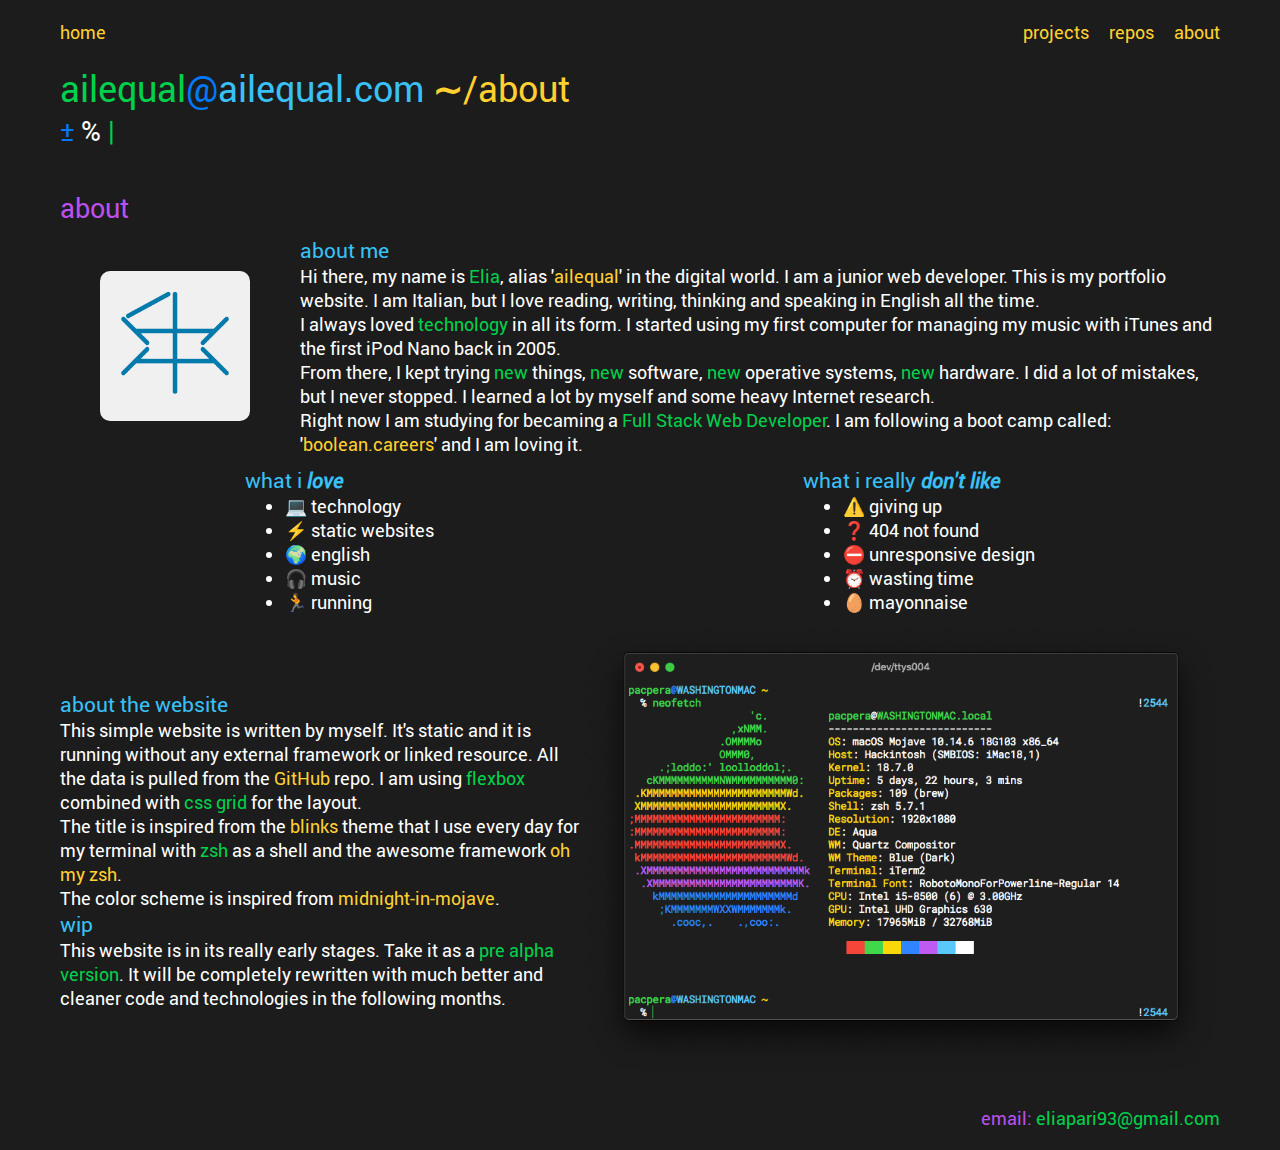
<file: html/about.html>
<!DOCTYPE html>
<html lang="en" dir="ltr">

<head>
	<meta charset="utf-8">
	<meta name="viewport" content="width=device-width, initial-scale=1">
	<link rel="apple-touch-icon" sizes="180x180" href="/apple-touch-icon.png">
	<link rel="icon" type="image/png" sizes="32x32" href="/favicon-32x32.png">
	<link rel="icon" type="image/png" sizes="16x16" href="/favicon-16x16.png">
	<link rel="manifest" href="/site.webmanifest">
	<link rel="stylesheet" href="/css/style.css">
	<title>about - ailequal.com</title>
</head>

<body>

	<!-- header -->
	<header>
		<nav class="nav_bar mar_bot_20">
			<ul>
				<li class="home"><a href="/index.html">home</a></li>
				<li><a href="/html/projects.html">projects</a></li>
				<li><a href="/html/repos.html">repos</a></li>
				<li><a href="/html/about.html">about</a></li>
			</ul>
		</nav>
		<section class="main_title mar_bot_40">
			<h1><span class="user_name">ailequal</span><span class="at_sign">&commat;</span><span
					class="domain">ailequal.com</span> <span class="tilde">&sim;&sol;about</span></h1>
			<h2><span class="plus_minus">&plusmn;</span> <span class="percentage">&percnt;</span> <span
					class="vertical_bar">&verbar;</span></h2>
		</section>
	</header>
	<!-- /header -->

	<!-- main -->
	<main>
		<div class="about mar_bot_30">
			<h2 class="mar_bot_10">about</h2>
			<section class="about_me">
				<div class="flexbox">
					<div class="ailequal mar_bot_10">
						<img src="/img/ailequal.png" alt="ailequal.png">
					</div>
					<div class="paragraph">
						<h3>about me</h3>
						<p>Hi there, my name is <span class="green">Elia</span>, alias '<a
								href="https://github.com/ailequal">ailequal</a>' in the digital world. I am a junior web developer. This
							is my portfolio website. I am Italian, but I love reading, writing, thinking and speaking in English all
							the time.</p>
						<p>I always loved <span class="green">technology</span> in all its form. I started using my first computer
							for managing my music with iTunes and the first iPod Nano back in 2005.</p>
						<p>From there, I kept trying <span class="green">new</span> things, <span class="green">new</span> software,
							<span class="green">new</span> operative systems, <span class="green">new</span> hardware. I did a lot of
							mistakes, but I never stopped. I learned a lot by myself and some heavy Internet research.</p>
						<p>Right now I am studying for becaming a <span class="green">Full Stack Web Developer</span>. I am
							following a boot camp called: '<a href="https://www.boolean.careers/">boolean.careers</a>' and I am loving
							it.</p>
					</div>
				</div>
			</section>
			<section class="love_hate">
				<div>
					<h3>what i <em>love</em></h3>
					<ul>
						<li>💻 technology</li>
						<li>⚡️ static websites</li>
						<li>🌍 english</li>
						<li>🎧 music</li>
						<li>🏃 running</li>
					</ul>
				</div>
				<div>
					<h3>what i really <em>don't like</em></h3>
					<ul>
						<li>⚠️ giving up</li>
						<li>❓ 404 not found</li>
						<li>⛔️ unresponsive design</li>
						<li>⏰ wasting time</li>
						<li>🥚 mayonnaise</li>
					</ul>
				</div>
			</section>
			<section class="about_website mar_bot_10">
				<div class="flexbox">
					<div class="paragraph">
						<h3>about the website</h3>
						<p>This simple website is written by myself. It's static and it is running without any external framework or
							linked resource. All the data is pulled from the <a
								href="https://github.com/ailequal/ailequal.github.io/">GitHub</a> repo. I am using <span
								class="green">flexbox</span> combined with <span class="green">css grid</span> for the layout.</p>
						<p>The title is inspired from the <a href="https://github.com/ohmyzsh/ohmyzsh/wiki/Themes#blinks">blinks</a>
							theme that I use every day for my terminal with <span class="green">zsh</span> as a shell and the awesome
							framework <a href="https://ohmyz.sh/">oh my zsh</a>.</p>
						<p>The color scheme is inspired from <a
								href="https://github.com/mbadolato/iTerm2-Color-Schemes#midnight-in-mojave">midnight-in-mojave</a>.</p>
						<h3>wip</h3>
						<p>This website is in its really early stages. Take it as a <span class="green">pre alpha version</span>. It
							will be completely rewritten with much better and cleaner code and technologies in the following months.
						</p>
					</div>
					<div class="neofetch">
						<img src="/img/neofetch.png" alt="neofetch.png">
					</div>
				</div>
			</section>
			<section class="wip">

			</section>
		</div>
	</main>
	<!-- /main -->

	<!-- footer -->
	<footer>
		<h4 class="author">email&colon; <span id="bridge">bridge</span></h4>
	</footer>
	<!-- /footer -->

	<script src="/js/script.js" charset="utf-8"></script>

</body>

</html>
</file>
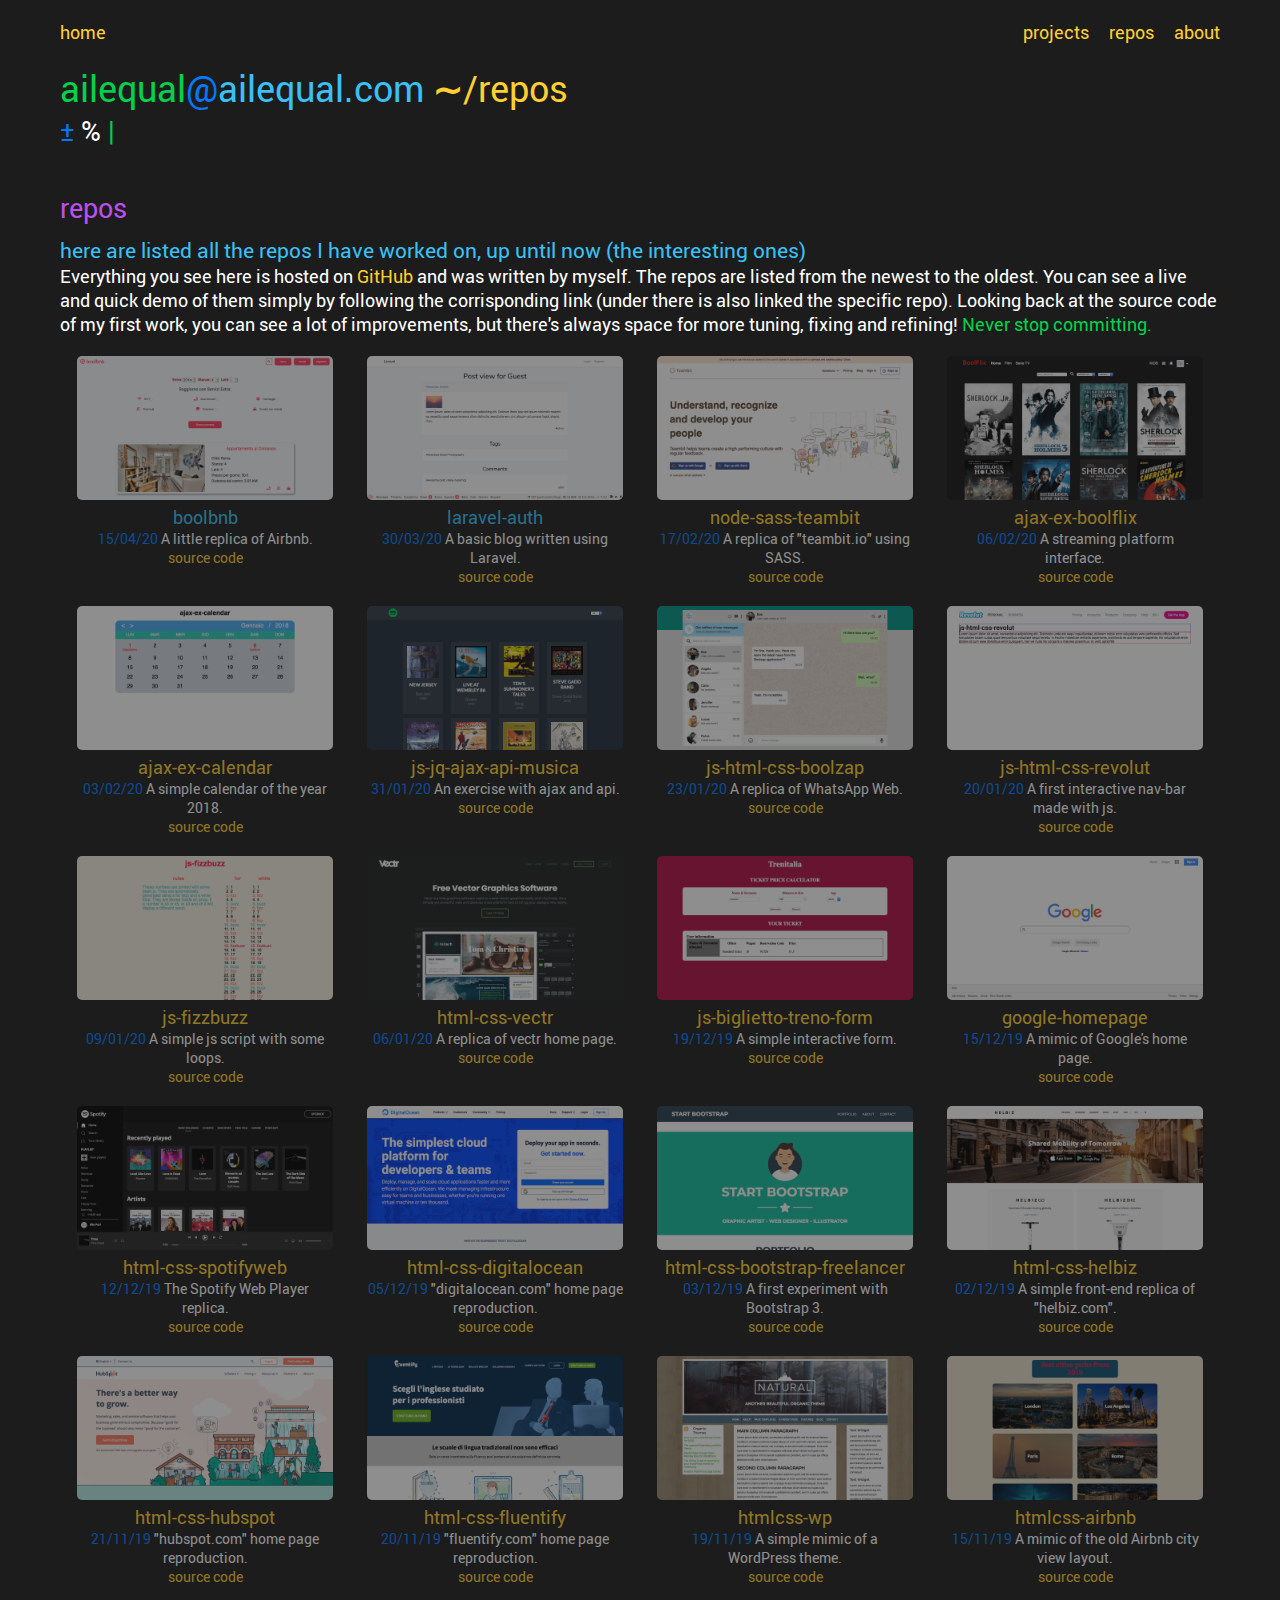
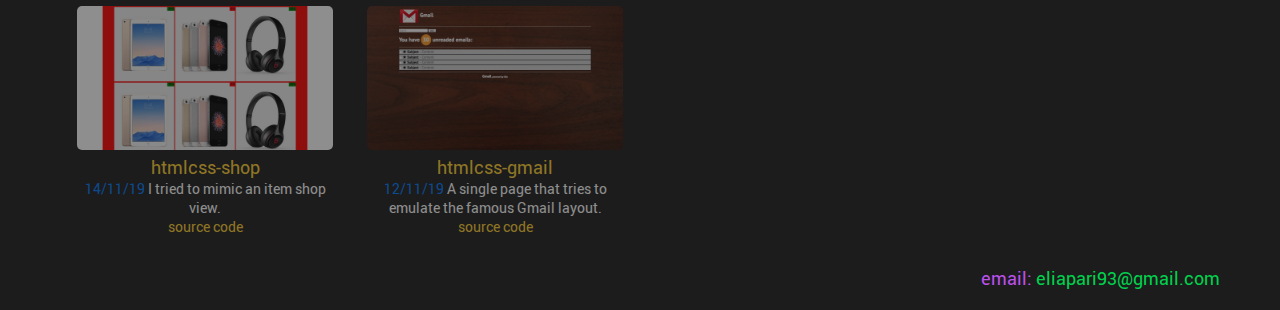
<file: html/repos.html>
<!DOCTYPE html>
<html lang="en" dir="ltr">

<head>
	<meta charset="utf-8">
	<meta name="viewport" content="width=device-width, initial-scale=1">
	<link rel="apple-touch-icon" sizes="180x180" href="/apple-touch-icon.png">
	<link rel="icon" type="image/png" sizes="32x32" href="/favicon-32x32.png">
	<link rel="icon" type="image/png" sizes="16x16" href="/favicon-16x16.png">
	<link rel="manifest" href="/site.webmanifest">
	<link rel="stylesheet" href="/css/style.css">
	<title>repos - ailequal.com</title>
</head>

<body>

	<!-- header -->
	<header>
		<nav class="nav_bar mar_bot_20">
			<ul>
				<li class="home"><a href="/index.html">home</a></li>
				<li><a href="/html/projects.html">projects</a></li>
				<li><a href="/html/repos.html">repos</a></li>
				<li><a href="/html/about.html">about</a></li>
			</ul>
		</nav>
		<section class="main_title mar_bot_40">
			<h1><span class="user_name">ailequal</span><span class="at_sign">&commat;</span><span
					class="domain">ailequal.com</span> <span class="tilde">&sim;&sol;repos</span></h1>
			<h2><span class="plus_minus">&plusmn;</span> <span class="percentage">&percnt;</span> <span
					class="vertical_bar">&verbar;</span></h2>
		</section>
	</header>
	<!-- /header -->

	<!-- main -->
	<main>
		<section class="repos mar_bot_30">
			<h2 class="mar_bot_10">repos</h2>
			<h3>here are listed all the repos I have worked on, up until now (the interesting ones)</h3>
			<p>Everything you see here is hosted on <a href="https://github.com/ailequal">GitHub</a> and was written by
				myself. The repos are listed from the newest to the oldest. You can see a live and quick demo of them simply by
				following the corrisponding link (under there is also linked the specific repo). Looking back at the source code
				of my first work, you can see a lot of improvements, but there's always space for more tuning, fixing and
				refining! <span class="green">Never stop committing.</span></p>
			<div class="grid mar_top_10">
				<div class="item">
					<img src="/img/boolbnb-search.png" alt="boolbnb-search.png">
					<h3>boolbnb</h3>
					<h4><span class="blue">15/04/20</span> A little replica of Airbnb.</h4>
					<h4><a href="https://github.com/ailequal/boolbnb/">source code</a></h4>
				</div>
				<div class="item">
					<img src="/img/laravel-auth.png" alt="laravel-auth.png">
					<h3>laravel-auth</h3>
					<h4><span class="blue">30/03/20</span> A basic blog written using Laravel.</h4>
					<h4><a href="https://github.com/ailequal/laravel-auth/">source code</a></h4>
				</div>
				<div class="item">
					<img src="/img/node-sass-teambit.png" alt="node-sass-teambit.png">
					<a href="https://ailequal.github.io/node-sass-teambit/">node-sass-teambit</a>
					<h4><span class="blue">17/02/20</span> A replica of "teambit.io" using SASS.</h4>
					<h4><a href="https://github.com/ailequal/node-sass-teambit/">source code</a></h4>
				</div>
				<div class="item">
					<img src="/img/ajax-ex-boolflix.png" alt="ajax-ex-boolflix.png">
					<a href="https://ailequal.github.io/ajax-ex-boolflix/">ajax-ex-boolflix</a>
					<h4><span class="blue">06/02/20</span> A streaming platform interface.</h4>
					<h4><a href="https://github.com/ailequal/ajax-ex-boolflix/">source code</a></h4>
				</div>
				<div class="item">
					<img src="/img/ajax-ex-calendar.png" alt="ajax-ex-calendar.png">
					<a href="https://ailequal.github.io/ajax-ex-calendar/">ajax-ex-calendar</a>
					<h4><span class="blue">03/02/20</span> A simple calendar of the year 2018.</h4>
					<h4><a href="https://github.com/ailequal/ajax-ex-calendar/">source code</a></h4>
				</div>
				<div class="item">
					<img src="/img/js-jq-ajax-api-musica.png" alt="js-jq-ajax-api-musica.png">
					<a href="https://ailequal.github.io/js-jq-ajax-api-musica/">js-jq-ajax-api-musica</a>
					<h4><span class="blue">31/01/20</span> An exercise with ajax and api.</h4>
					<h4><a href="https://github.com/ailequal/js-jq-ajax-api-musica/">source code</a></h4>
				</div>
				<div class="item">
					<img src="/img/js-html-css-boolzap.png" alt="js-html-css-boolzap.png">
					<a href="https://ailequal.github.io/js-html-css-boolzap/">js-html-css-boolzap</a>
					<h4><span class="blue">23/01/20</span> A replica of WhatsApp Web.</h4>
					<h4><a href="https://github.com/ailequal/js-html-css-boolzap/">source code</a></h4>
				</div>
				<div class="item">
					<img src="/img/js-html-css-revolut.png" alt="js-html-css-revolut.png">
					<a href="https://ailequal.github.io/js-html-css-revolut/">js-html-css-revolut</a>
					<h4><span class="blue">20/01/20</span> A first interactive nav-bar made with js.</h4>
					<h4><a href="https://github.com/ailequal/js-html-css-revolut/">source code</a></h4>
				</div>
				<div class="item">
					<img src="/img/js-fizzbuzz.png" alt="js-fizzbuzz.png">
					<a href="https://ailequal.github.io/js-fizzbuzz/">js-fizzbuzz</a>
					<h4><span class="blue">09/01/20</span> A simple js script with some loops.</h4>
					<h4><a href="https://github.com/ailequal/js-fizzbuzz/">source code</a></h4>
				</div>
				<div class="item">
					<img src="/img/html-css-vectr.png" alt="html-css-vectr.png">
					<a href="https://ailequal.github.io/html-css-vectr/">html-css-vectr</a>
					<h4><span class="blue">06/01/20</span> A replica of vectr home page.</h4>
					<h4><a href="https://github.com/ailequal/html-css-vectr/">source code</a></h4>
				</div>
				<div class="item">
					<img src="/img/js-biglietto-treno-form.png" alt="js-biglietto-treno-form.png">
					<a href="https://ailequal.github.io/js-biglietto-treno-form/">js-biglietto-treno-form</a>
					<h4><span class="blue">19/12/19</span> A simple interactive form.</h4>
					<h4><a href="https://github.com/ailequal/js-biglietto-treno-form/">source code</a></h4>
				</div>
				<div class="item">
					<img src="/img/google-homepage.png" alt="google-homepage.png">
					<a href="https://ailequal.github.io/google-homepage/">google-homepage</a>
					<h4><span class="blue">15/12/19</span> A mimic of Google's home page.</h4>
					<h4><a href="https://github.com/ailequal/google-homepage/">source code</a></h4>
				</div>
				<div class="item">
					<img src="/img/html-css-spotifyweb.png" alt="html-css-spotifyweb.png">
					<a href="https://ailequal.github.io/html-css-spotifyweb/">html-css-spotifyweb</a>
					<h4><span class="blue">12/12/19</span> The Spotify Web Player replica.</h4>
					<h4><a href="https://github.com/ailequal/html-css-spotifyweb/">source code</a></h4>
				</div>
				<div class="item">
					<img src="/img/html-css-digitalocean.png" alt="html-css-digitalocean.png">
					<a href="https://ailequal.github.io/html-css-digitalocean/">html-css-digitalocean</a>
					<h4><span class="blue">05/12/19</span> "digitalocean.com" home page reproduction.</h4>
					<h4><a href="https://github.com/ailequal/html-css-digitalocean/">source code</a></h4>
				</div>
				<div class="item">
					<img src="/img/html-css-bootstrap-freelancer.png" alt="html-css-bootstrap-freelancer.png">
					<a href="https://ailequal.github.io/html-css-bootstrap-freelancer/">html-css-bootstrap-freelancer</a>
					<h4><span class="blue">03/12/19</span> A first experiment with Bootstrap 3.</h4>
					<h4><a href="https://github.com/ailequal/html-css-bootstrap-freelancer/">source code</a></h4>
				</div>
				<div class="item">
					<img src="/img/html-css-helbiz.png" alt="html-css-helbiz.png">
					<a href="https://ailequal.github.io/html-css-helbiz/">html-css-helbiz</a>
					<h4><span class="blue">02/12/19</span> A simple front-end replica of "helbiz.com".</h4>
					<h4><a href="https://github.com/ailequal/html-css-helbiz/">source code</a></h4>
				</div>
				<div class="item">
					<img src="/img/html-css-hubspot.png" alt="html-css-hubspot.png">
					<a href="https://ailequal.github.io/html-css-hubspot/">html-css-hubspot</a>
					<h4><span class="blue">21/11/19</span> "hubspot.com" home page reproduction.</h4>
					<h4><a href="https://github.com/ailequal/html-css-hubspot/">source code</a></h4>
				</div>
				<div class="item">
					<img src="/img/html-css-fluentify.png" alt="html-css-fluentify.png">
					<a href="https://ailequal.github.io/html-css-fluentify/">html-css-fluentify</a>
					<h4><span class="blue">20/11/19</span> "fluentify.com" home page reproduction.</h4>
					<h4><a href="https://github.com/ailequal/html-css-fluentify/">source code</a></h4>
				</div>
				<div class="item">
					<img src="/img/htmlcss-wp.png" alt="htmlcss-wp.png">
					<a href="https://ailequal.github.io/htmlcss-wp/">htmlcss-wp</a>
					<h4><span class="blue">19/11/19</span> A simple mimic of a WordPress theme.</h4>
					<h4><a href="https://github.com/ailequal/htmlcss-wp/">source code</a></h4>
				</div>
				<div class="item">
					<img src="/img/htmlcss-airbnb.png" alt="htmlcss-airbnb.png">
					<a href="https://ailequal.github.io/htmlcss-airbnb/">htmlcss-airbnb</a>
					<h4><span class="blue">15/11/19</span> A mimic of the old Airbnb city view layout.</h4>
					<h4><a href="https://github.com/ailequal/htmlcss-airbnb/">source code</a></h4>
				</div>
				<div class="item">
					<img src="/img/htmlcss-shop.png" alt="htmlcss-shop.png">
					<a href="https://ailequal.github.io/htmlcss-shop/">htmlcss-shop</a>
					<h4><span class="blue">14/11/19</span> I tried to mimic an item shop view.</h4>
					<h4><a href="https://github.com/ailequal/htmlcss-shop/">source code</a></h4>
				</div>
				<div class="item">
					<img src="/img/htmlcss-gmail.png" alt="htmlcss-gmail.png">
					<a href="https://ailequal.github.io/htmlcss-gmail/">htmlcss-gmail</a>
					<h4><span class="blue">12/11/19</span> A single page that tries to emulate the famous Gmail layout.</h4>
					<h4><a href="https://github.com/ailequal/htmlcss-gmail/">source code</a></h4>
				</div>
			</div>
		</section>
	</main>
	<!-- /main -->

	<!-- footer -->
	<footer>
		<h4 class="author">email&colon; <span id="bridge">bridge</span></h4>
	</footer>
	<!-- /footer -->

	<script src="/js/script.js" charset="utf-8"></script>

</body>

</html>
</file>
<file: css/style.css>
/* font */
@font-face {
	font-family: "Roboto";
	src: url("/font/roboto-400-n.woff") format("woff");
	font-style: normal;
	font-weight: 400;
}

@font-face {
	font-family: "Roboto";
	src: url("/font/roboto-400-i.woff") format("woff");
	font-style: italic;
	font-weight: 400;
}

@font-face {
	font-family: "Roboto";
	src: url("/font/roboto-400-n.woff") format("woff");
	font-style: normal;
	font-weight: 700;
}

/* general */
* {
	box-sizing: border-box;
	margin: 0px;
	border: 0px;
}

body {
	max-width: 1200px;
	min-width: 300px;
	margin: 20px auto;
	background-color: rgb(28, 28, 28);
	font-family: "Roboto", sans-serif;
	font-weight: 400;
	font-style: normal;
	font-size: 18px;
	color: rgb(255, 255, 255);
}

header,
main,
footer {
	margin: 0 20px;
}

h2 {
	color: rgb(188, 80, 236);
}

h3 {
	color: rgb(57, 193, 246);
}

h4 {
	color: rgb(188, 80, 236);
}

a {
	color: rgb(255, 208, 48);
	text-decoration: none;
}

a:focus,
a:hover,
a:active {
	text-decoration: underline;
}

.clearfix::after {
	display: block;
	content: "";
	clear: both;
}

.blue {
	color: rgb(0, 121, 250);
}

.green {
	color: rgb(0, 209, 76);
}

.yellow {
	color: rgb(255, 208, 48);
}

.mar_top_10 {
	margin-top: 10px;
}

.mar_bot_10 {
	margin-bottom: 10px;
}

.mar_bot_20 {
	margin-bottom: 20px;
}

.mar_bot_30 {
	margin-bottom: 30px;
}

.mar_bot_40 {
	margin-bottom: 40px;
}

.debug {
	width: 200px;
	height: 200px;
	background-color: red;
	text-align: center;
	line-height: 200px;
}

/* header */
.nav_bar ul {
	display: flex;
	justify-content: flex-end;
	align-items: center;
	padding: 0;
	list-style: none;
}

.nav_bar li {
	margin-left: 20px;
}

.nav_bar .home {
	margin-left: 0;
	margin-right: auto;
}

.main_title .user_name {
	color: rgb(0, 209, 76);
}

.main_title .at_sign {
	color: rgb(0, 121, 250);
}

.main_title .domain {
	color: rgb(57, 193, 246);
}

.main_title .tilde {
	color: rgb(255, 208, 48);
}

.main_title .plus_minus {
	color: rgb(0, 121, 250);
}

.main_title .percentage {
	color: rgb(255, 255, 255);
}

.main_title .vertical_bar {
	opacity: 1;
	color: rgb(0, 209, 76);
	animation-name: blink;
	animation-timing-function: step-end;
	animation-iteration-count: infinite;
	animation-duration: 1s;
}

@keyframes blink {
	0% {
		color: rgb(0, 209, 76);
	}

	50% {
		color: transparent;
	}
}

/* index.html */
.hello_world .about_me .ailequal {
	margin: 0 10px 0 0;
}

@media screen and (max-width: 768px) {
	.hello_world .about_me .ailequal {
		margin: 0;
	}
}

.hello_world .about_me .ailequal img {
	display: block;
	max-width: 100px;
	width: 100%;
	margin: auto;
	border-radius: 10px;
}

/* index.html - about.html*/
.hello_world .love_hate,
.about .love_hate {
	display: flex;
	justify-content: space-around;
	align-items: center;
	flex-wrap: wrap;
}

.hello_world .love_hate div,
.about .love_hate div {
	margin: 10px;
}

/* index.html - projects.html - repos.html */
.projects .grid,
.repos .grid {
	display: grid;
	grid-template-columns: repeat(4, 1fr);
	grid-row-gap: 10px;
}

@media screen and (max-width: 992px) {
	.projects .grid,
	.repos .grid {
		grid-template-columns: repeat(3, 1fr);
	}
}

@media screen and (max-width: 768px) {
	.projects .grid,
	.repos .grid {
		grid-template-columns: repeat(2, 1fr);
	}
}

@media screen and (max-width: 576px) {
	.projects .grid,
	.repos .grid {
		grid-template-columns: repeat(1, 1fr);
	}
}

.projects .grid .item,
.repos .grid .item {
	justify-self: center;
	width: calc(1280px * 0.2);
	margin: 10px 10px 0 10px;
	opacity: 0.5;
}

@media screen and (max-width: 1200px) {
	.projects .grid .item,
	.repos .grid .item {
		width: calc(1280px * 0.17);
	}
}

.projects .grid .item:hover,
.repos .grid .item:hover {
	opacity: 1;
}

.projects .grid .item img,
.repos .grid .item img {
	width: 100%;
	border-radius: 5px;
}

.projects .grid .item a,
.repos .grid .item a {
	display: block;
	text-align: center;
}

.projects .grid .item h3,
.repos .grid .item h3 {
	display: block;
	font-size: 18px;
	text-align: center;
}

.projects .grid .item h4,
.repos .grid .item h4 {
	text-align: center;
	font-size: 14px;
	color: rgb(255, 255, 255);
}

/* about.html */
.about_me .flexbox,
.about_website .flexbox {
	display: flex;
	align-items: center;
}

@media screen and (max-width: 768px) {
	.about_me .flexbox {
		display: block;
	}
}

.about_me .ailequal {
	flex-basis: 20%;
}

.about_me .paragraph {
	flex-basis: 80%;
}

.about .about_me .ailequal {
	margin: 0 10px 0 0;
}

@media screen and (max-width: 768px) {
	.about .about_me .ailequal {
		margin: 0;
	}
}

.about .about_me .ailequal img {
	display: block;
	max-width: 150px;
	width: 100%;
	margin: auto;
	border-radius: 10px;
}

@media screen and (max-width: 992px) {
	.about_website .flexbox {
		display: block;
	}
}

.about_website .paragraph {
	flex-basis: 45%;
}

.about_website .neofetch {
	flex-basis: 55%;
}

.about_website .neofetch img {
	display: block;
	max-width: 842px;
	width: 100%;
	margin: auto;
}

/* footer */
.author {
	text-align: right;
}

.author span {
	color: rgb(0, 209, 76);
}

#bridge span:nth-child(2n + 1) {
	display: none;
}
</file>
